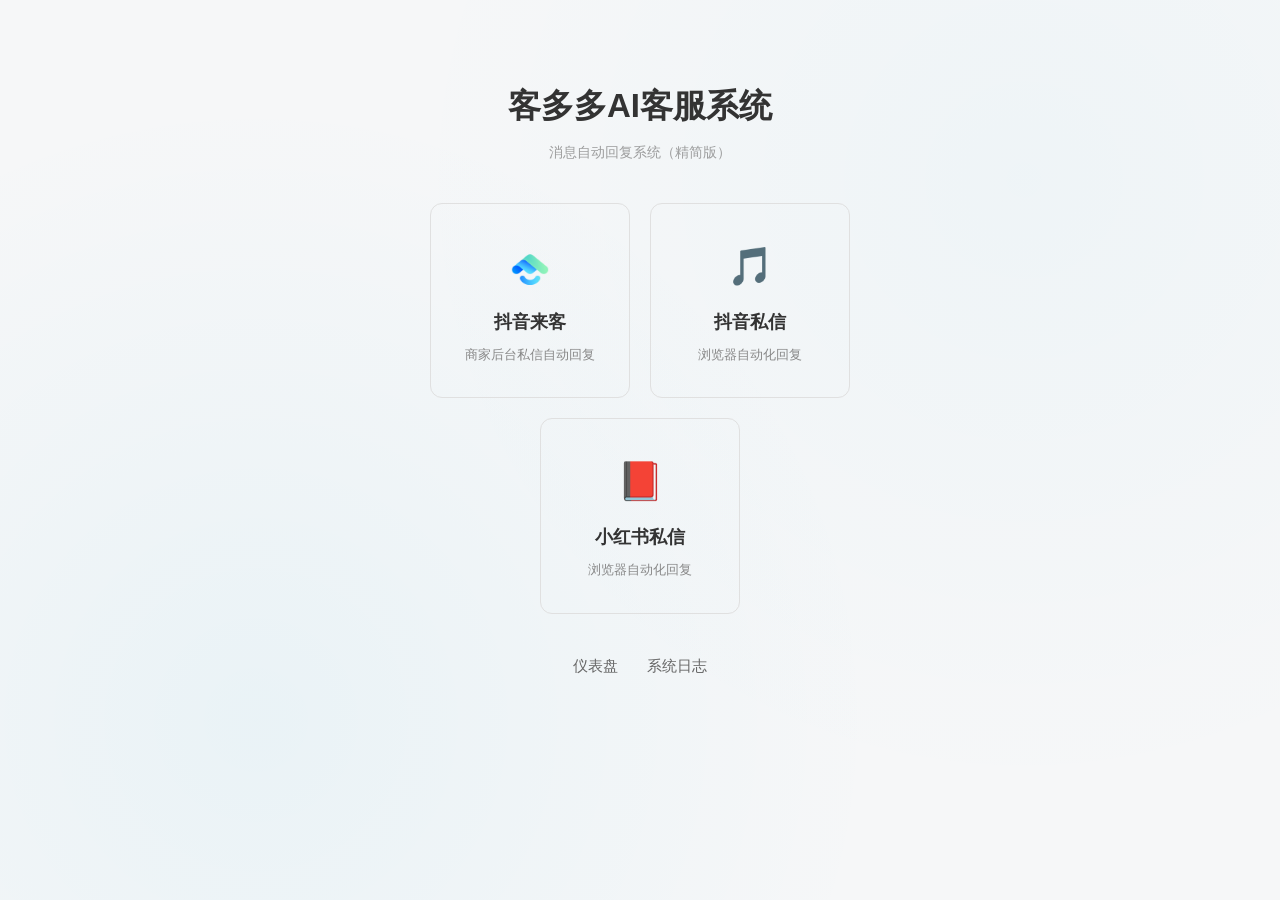
<file: app/index.html>
<!DOCTYPE html>
<html lang="zh-CN">
<head>
    <meta charset="UTF-8">
    <meta name="viewport" content="width=device-width, initial-scale=1.0">
    <title>客多多AI客服系统</title>
    <link rel="stylesheet" href="style.css">
    <style>
        .landing { max-width: 600px; margin: 80px auto; text-align: center; padding: 0 20px; }
        .landing h1 { font-size: 2.2em; margin-bottom: 8px; }
        .landing .subtitle { color: #888; margin-bottom: 40px; }
        .platform-cards { display: flex; gap: 20px; justify-content: center; flex-wrap: wrap; }
        .platform-card {
            display: block; width: 200px; padding: 32px 20px;
            border: 1px solid #e0e0e0; border-radius: 12px;
            text-decoration: none; color: inherit;
            transition: box-shadow .2s, transform .2s;
        }
        .platform-card:hover { box-shadow: 0 4px 16px rgba(0,0,0,.12); transform: translateY(-2px); }
        .platform-card .icon { font-size: 2.5em; margin-bottom: 12px; }
        .platform-card .name { font-size: 1.2em; font-weight: bold; }
        .platform-card .desc { font-size: .85em; color: #888; margin-top: 8px; }
        .landing .footer-links { margin-top: 40px; }
        .landing .footer-links a { margin: 0 12px; color: #666; text-decoration: none; }
        .landing .footer-links a:hover { text-decoration: underline; }
    </style>
</head>
<body>
    <div class="landing">
        <h1>客多多AI客服系统</h1>
        <div class="subtitle">消息自动回复系统（精简版）</div>
        <div class="platform-cards">
            <a class="platform-card" href="/laike">
                <div class="icon"><img src="laike-icon.png" alt="抖音来客" style="width:1em;height:1em;object-fit:contain;vertical-align:middle"></div>
                <div class="name">抖音来客</div>
                <div class="desc">商家后台私信自动回复</div>
            </a>
            <a class="platform-card" href="/douyin">
                <div class="icon">🎵</div>
                <div class="name">抖音私信</div>
                <div class="desc">浏览器自动化回复</div>
            </a>
            <a class="platform-card" href="/xiaohongshu">
                <div class="icon">📕</div>
                <div class="name">小红书私信</div>
                <div class="desc">浏览器自动化回复</div>
            </a>
        </div>
        <div class="footer-links">
            <a href="/dashboard">仪表盘</a>
            <a href="/logs">系统日志</a>
        </div>
    </div>
</body>
</html>
</file>
<file: app/style.css>
/* 私信回复系统 - 浅色主题样式 */

/* 基础重置 */
* {
    margin: 0;
    padding: 0;
    box-sizing: border-box;
}

:root {
    /* 浅色主题色彩变量 */
    --primary-color: #00a1d6;
    --primary-hover: #00b5e5;
    --primary-dark: #0088b3;
    --danger-color: #ff4757;
    --danger-hover: #ff3742;
    --success-color: #2ed573;
    --success-hover: #26c65a;
    --warning-color: #ffa502;
    --warning-hover: #ff9500;
    
    /* 浅色背景色 */
    --bg-color: #f6f7f8;
    --bg-secondary: #ffffff;
    --bg-tertiary: #f8f9fa;
    
    /* 卡片和面板背景 */
    --card-bg: #ffffff;
    --card-hover: #f8f9fa;
    --panel-bg: #ffffff;
    
    /* 文字颜色 */
    --text-color: #333333;
    --text-light: #666666;
    --text-muted: #999999;
    --text-dark: #222222;
    
    /* 边框和分割线 */
    --border-color: #e5e9ef;
    --border-light: #d1d5db;
    --border-dark: #c1c7cd;
    
    /* 阴影 */
    --shadow: 0 2px 8px rgba(0, 0, 0, 0.08);
    --shadow-hover: 0 4px 16px rgba(0, 0, 0, 0.12);
    --shadow-modal: 0 8px 32px rgba(0, 0, 0, 0.15);
    
    /* 其他 */
    --radius: 8px;
    --transition: all 0.3s ease;
    --gradient-primary: linear-gradient(135deg, #00a1d6 0%, #0088b3 100%);
    --gradient-light: linear-gradient(135deg, #ffffff 0%, #f8f9fa 100%);

    /* 版本徽章 — 香槟金 */
    --badge-gold-text: #8a6f2e;
    --badge-gold-bg: #faf8f4;
    --badge-gold-border: rgba(168, 137, 62, 0.22);
    --badge-gold-shadow: 0 1px 2px rgba(80, 64, 28, 0.05);
}

body {
    font-family: -apple-system, BlinkMacSystemFont, "Segoe UI", "Microsoft YaHei", sans-serif;
    background: var(--bg-color);
    color: var(--text-color);
    line-height: 1.6;
    font-size: 15px;
    min-height: 100vh;
    background-image: 
        radial-gradient(circle at 20% 80%, rgba(0, 161, 214, 0.05) 0%, transparent 50%),
        radial-gradient(circle at 80% 20%, rgba(0, 161, 214, 0.03) 0%, transparent 50%);
}

/* 滚动条样式 */
::-webkit-scrollbar {
    width: 8px;
    height: 8px;
}

::-webkit-scrollbar-track {
    background: var(--bg-secondary);
    border-radius: 4px;
}

::-webkit-scrollbar-thumb {
    background: var(--border-color);
    border-radius: 4px;
    transition: var(--transition);
}

::-webkit-scrollbar-thumb:hover {
    background: var(--border-light);
}

/* 提示消息样式 */
#toast-container {
    position: fixed;
    top: 20px;
    right: 20px;
    z-index: 9999;
    display: flex;
    flex-direction: column;
    gap: 10px;
    max-width: 350px;
}

.toast {
    padding: 14px 18px;
    border-radius: var(--radius);
    background: var(--card-bg);
    border: 1px solid var(--border-color);
    box-shadow: var(--shadow-hover);
    display: flex;
    align-items: center;
    gap: 12px;
    animation: slideInRight 0.4s ease, fadeOutRight 0.5s ease 3.5s forwards;
    backdrop-filter: blur(10px);
}

.toast.success {
    border-color: var(--success-color);
    background: linear-gradient(135deg, var(--card-bg) 0%, rgba(46, 213, 115, 0.05) 100%);
}

.toast.error {
    border-color: var(--danger-color);
    background: linear-gradient(135deg, var(--card-bg) 0%, rgba(255, 71, 87, 0.05) 100%);
}

.toast.warning {
    border-color: var(--warning-color);
    background: linear-gradient(135deg, var(--card-bg) 0%, rgba(255, 165, 2, 0.05) 100%);
}

.toast-icon {
    font-size: 20px;
    flex-shrink: 0;
}

.toast.success .toast-icon { color: var(--success-color); }
.toast.error .toast-icon { color: var(--danger-color); }
.toast.warning .toast-icon { color: var(--warning-color); }
.toast.info .toast-icon { color: var(--primary-color); }

.toast-message {
    flex: 1;
    font-size: 14px;
    font-weight: 500;
}

@keyframes slideInRight {
    from {
        transform: translateX(100%);
        opacity: 0;
    }
    to {
        transform: translateX(0);
        opacity: 1;
    }
}

@keyframes fadeOutRight {
    from {
        opacity: 1;
        transform: translateX(0);
    }
    to {
        opacity: 0;
        transform: translateX(50px);
    }
}

/* 容器 */
.container {
    max-width: 1200px;
    margin: 0 auto;
    padding: 20px;
}

/* 头部样式 */
header {
    display: flex;
    justify-content: space-between;
    align-items: center;
    margin-bottom: 30px;
    padding: 20px 0;
    border-bottom: 2px solid var(--primary-color);
    background: var(--gradient-light);
    border-radius: var(--radius);
    padding: 20px 30px;
    box-shadow: var(--shadow);
}

.logo {
    display: flex;
    align-items: center;
    gap: 15px;
}

.logo h1 {
    color: var(--primary-color);
    font-size: 24px;
    font-weight: 700;
    text-shadow: 0 0 20px rgba(0, 161, 214, 0.1);
    white-space: nowrap;
}

.version-badge {
    display: inline-flex;
    align-items: center;
    justify-content: center;
    font-size: 12px;
    font-weight: 600;
    padding: 5px 11px;
    border-radius: 6px;
    color: var(--badge-gold-text);
    background: var(--badge-gold-bg);
    border: 1px solid var(--badge-gold-border);
    box-shadow: var(--badge-gold-shadow);
    letter-spacing: 0.04em;
    line-height: 1.2;
    white-space: nowrap;
}

.subtitle {
    color: var(--text-light);
    font-size: 14px;
    font-weight: 500;
    opacity: 0.8;
}

.header-actions {
    display: flex;
    align-items: center;
    gap: 20px;
}

.btn-switch {
    padding: 10px 16px;
    font-size: 14px;
    border-radius: 20px;
    transition: var(--transition);
}

.btn-switch:hover {
    transform: translateY(-2px);
    box-shadow: 0 4px 12px rgba(0, 161, 214, 0.3);
}

/* 平台切换下拉菜单 */
.platform-switcher {
    position: relative;
}

.platform-switcher-toggle {
    display: inline-flex;
    align-items: center;
    gap: 6px;
}

.platform-switcher-toggle .chevron {
    font-size: 11px;
    transition: transform 0.2s ease;
}

.platform-switcher.open .platform-switcher-toggle .chevron {
    transform: rotate(180deg);
}

.platform-switcher-menu {
    position: absolute;
    top: calc(100% + 8px);
    right: 0;
    min-width: 210px;
    background: var(--card-bg);
    border: 1px solid var(--border-color);
    border-radius: var(--radius);
    box-shadow: var(--shadow-hover);
    padding: 6px;
    z-index: 500;
    display: none;
}

.platform-switcher.open .platform-switcher-menu {
    display: block;
    animation: platformMenuIn 0.15s ease-out;
}

@keyframes platformMenuIn {
    from { opacity: 0; transform: translateY(-6px); }
    to { opacity: 1; transform: translateY(0); }
}

.platform-switcher-item {
    display: flex;
    align-items: center;
    justify-content: space-between;
    gap: 10px;
    width: 100%;
    padding: 10px 12px;
    border-radius: 6px;
    font-size: 14px;
    font-weight: 500;
    color: var(--text-color);
    background: transparent;
    border: none;
    cursor: pointer;
    text-align: left;
    transition: var(--transition);
}

.platform-switcher-item:hover:not(:disabled) {
    background: var(--bg-tertiary);
}

.platform-switcher-item.active {
    color: var(--primary-color);
    font-weight: 700;
}

.platform-switcher-item .check {
    color: var(--primary-color);
    font-weight: 700;
}

.platform-switcher-item:disabled {
    color: var(--text-muted);
    cursor: not-allowed;
    opacity: 0.6;
}

.status-indicator {
    display: flex;
    align-items: center;
    gap: 10px;
    background: var(--bg-secondary);
    padding: 10px 16px;
    border-radius: 25px;
    font-size: 14px;
    font-weight: 600;
    border: 1px solid var(--border-color);
    box-shadow: inset 0 1px 3px rgba(0, 0, 0, 0.05);
}

.status-icon {
    font-size: 12px;
    color: var(--text-muted);
    transition: var(--transition);
}

.status-indicator.active .status-icon {
    color: var(--success-color);
    filter: drop-shadow(0 0 6px var(--success-color));
}

/* 主内容区 */
.main-content {
    display: grid;
    grid-template-columns: repeat(2, 1fr);
    gap: 25px;
}

/* AI 自动回复 Beta 入口 */
.ai-beta-entry {
    grid-column: 1 / -1;
    display: flex;
    align-items: center;
    justify-content: space-between;
    gap: 28px;
    flex-wrap: wrap;
    padding: 22px 26px;
    border: 1px solid rgba(0,161,214,.28);
    background: linear-gradient(110deg, #f4fbfe 0%, #fff 62%);
}
.ai-beta-copy { min-width: 0; }
.ai-beta-eyebrow { display:flex; align-items:center; gap:8px; color:var(--primary-dark); font-size:12px; font-weight:700; letter-spacing:.06em; text-transform:uppercase; }
.ai-beta-dot { width:8px; height:8px; border-radius:50%; background:var(--primary-color); box-shadow:0 0 0 4px rgba(0,161,214,.12); }
.ai-beta-tag { color:#8a6f2e; background:#faf8f4; border:1px solid var(--badge-gold-border); border-radius:4px; padding:2px 6px; font-size:10px; }
.ai-beta-entry h2 { margin:8px 0 6px; padding:0; border:0; font-size:20px; }
.ai-beta-entry p { margin:0; color:var(--text-light); font-size:13px; }
.ai-channel-list { display:flex; flex-wrap:wrap; gap:7px; margin-top:12px; }
.ai-channel-list span { font-size:12px; color:#35606d; background:#e8f6fa; border:1px solid #cbeaf1; border-radius:4px; padding:3px 8px; }
.ai-beta-actions { display:flex; align-items:center; flex-wrap:wrap; justify-content:flex-end; gap:12px; min-width:250px; }
.ai-toggle { display:flex; align-items:center; gap:8px; font-size:13px; font-weight:600; cursor:pointer; white-space:nowrap; }
.ai-toggle input { position:absolute; opacity:0; pointer-events:none; }
.ai-toggle-track { width:38px; height:22px; border-radius:11px; background:#c9d1d6; position:relative; transition:.2s; }
.ai-toggle-track:after { content:''; position:absolute; width:18px; height:18px; top:2px; left:2px; border-radius:50%; background:#fff; box-shadow:0 1px 3px rgba(0,0,0,.2); transition:.2s; }
.ai-toggle input:checked + .ai-toggle-track { background:var(--success-color); }
.ai-toggle input:checked + .ai-toggle-track:after { transform:translateX(16px); }
.ai-config-btn { padding:9px 14px; font-size:13px; }
.ai-beta-status { width:100%; text-align:right; color:var(--text-muted); font-size:11px; }
.ai-provider-panel { flex-basis:100%; margin-top:0; padding-top:18px; border-top:1px solid var(--border-color); width:100%; }
.ai-provider-panel-header { display:flex; justify-content:space-between; align-items:flex-start; margin-bottom:14px; }
.ai-provider-panel-header strong { display:block; font-size:15px; }
.ai-provider-panel-header small { color:var(--text-muted); font-size:11px; }
.ai-panel-close { border:0; background:transparent; font-size:22px; line-height:1; color:var(--text-muted); cursor:pointer; }
.ai-provider-grid { display:grid; grid-template-columns:repeat(4,minmax(0,1fr)); gap:12px; }
.ai-provider-grid label { display:flex; flex-direction:column; gap:5px; font-size:12px; color:var(--text-light); }
.ai-provider-grid input,.ai-provider-grid select { width:100%; min-height:36px; padding:7px 9px; border:1px solid var(--border-color); border-radius:6px; background:#fff; color:var(--text-color); font:inherit; }
.ai-provider-hint { margin:10px 0; font-size:11px !important; color:var(--text-muted) !important; }
.ai-provider-actions { display:flex; align-items:center; gap:12px; }
.ai-provider-actions button { padding:8px 14px; font-size:12px; }
#ai-provider-result { font-size:12px; color:var(--success-color); }
@media (max-width: 768px) {
    .ai-beta-entry { align-items:stretch; flex-direction:column; gap:16px; padding:18px; }
    .ai-beta-actions { justify-content:flex-start; min-width:0; }
    .ai-beta-status { width:auto; }
    .ai-provider-grid { grid-template-columns:repeat(2,minmax(0,1fr)); }
}
@media (max-width: 480px) { .ai-provider-grid { grid-template-columns:1fr; } }

/* 面板通用样式 */
section {
    background: var(--card-bg);
    border-radius: var(--radius);
    padding: 25px;
    box-shadow: var(--shadow);
    border: 1px solid var(--border-color);
    transition: var(--transition);
    position: relative;
    overflow: hidden;
}

section:hover {
    box-shadow: var(--shadow-hover);
    border-color: var(--border-light);
    background: var(--card-hover);
}

h2 {
    font-size: 20px;
    margin-bottom: 20px;
    color: var(--text-color);
    display: flex;
    align-items: center;
    gap: 10px;
    padding-bottom: 15px;
    border-bottom: 1px solid var(--border-color);
    font-weight: 600;
}

h2 i {
    color: var(--primary-color);
    font-size: 22px;
    filter: drop-shadow(0 0 8px rgba(0, 161, 214, 0.2));
}

/* 表单样式 */
.form-row {
    margin-bottom: 18px;
}

label {
    display: block;
    margin-bottom: 8px;
    font-size: 14px;
    color: var(--text-color);
    font-weight: 600;
}

.input-wrapper {
    position: relative;
}

.input-wrapper i {
    position: absolute;
    left: 12px;
    top: 50%;
    transform: translateY(-50%);
    color: var(--text-muted);
    font-size: 16px;
}

input, textarea {
    width: 100%;
    padding: 12px 12px 12px 40px;
    border: 1px solid var(--border-color);
    border-radius: var(--radius);
    font-size: 14px;
    background: var(--bg-secondary);
    color: var(--text-color);
    transition: var(--transition);
}

textarea {
    padding-left: 12px;
    height: 100px;
    resize: vertical;
    font-family: inherit;
}

input:focus, textarea:focus {
    outline: none;
    border-color: var(--primary-color);
    box-shadow: 0 0 0 3px rgba(0, 161, 214, 0.1);
    background: var(--bg-tertiary);
}

input::placeholder, textarea::placeholder {
    color: var(--text-muted);
}

/* 按钮样式 */
button {
    cursor: pointer;
    border: none;
    border-radius: var(--radius);
    padding: 12px 18px;
    font-size: 14px;
    font-weight: 600;
    transition: var(--transition);
    display: inline-flex;
    align-items: center;
    justify-content: center;
    gap: 8px;
    position: relative;
    overflow: hidden;
}

button::before {
    content: '';
    position: absolute;
    top: 0;
    left: -100%;
    width: 100%;
    height: 100%;
    background: linear-gradient(90deg, transparent, rgba(255, 255, 255, 0.2), transparent);
    transition: left 0.5s;
}

button:hover::before {
    left: 100%;
}

button.is-loading {
    pointer-events: none;
    cursor: wait;
}

button.is-loading::before {
    display: none;
}

.btn-spinner {
    display: inline-block;
    width: 16px;
    height: 16px;
    box-sizing: border-box;
    border: 2px solid rgba(255, 255, 255, 0.35);
    border-top-color: #ffffff;
    border-radius: 50%;
    animation: btn-spinner-rotate 0.7s linear infinite;
    flex-shrink: 0;
    will-change: transform;
    backface-visibility: hidden;
    transform: translateZ(0) rotate(0deg);
}

@keyframes btn-spinner-rotate {
    from {
        transform: translateZ(0) rotate(0deg);
    }
    to {
        transform: translateZ(0) rotate(360deg);
    }
}

.btn-primary {
    background: var(--gradient-primary);
    color: white;
    box-shadow: 0 2px 8px rgba(0, 161, 214, 0.3);
}

.btn-primary:hover {
    background: linear-gradient(135deg, var(--primary-hover) 0%, var(--primary-color) 100%);
    transform: translateY(-2px);
    box-shadow: 0 4px 16px rgba(0, 161, 214, 0.4);
}

.btn-danger {
    background: linear-gradient(135deg, var(--danger-color) 0%, #e74c3c 100%);
    color: white;
    box-shadow: 0 2px 8px rgba(255, 71, 87, 0.3);
}

.btn-danger:hover {
    background: linear-gradient(135deg, var(--danger-hover) 0%, var(--danger-color) 100%);
    transform: translateY(-2px);
    box-shadow: 0 4px 16px rgba(255, 71, 87, 0.4);
}

.btn-secondary {
    background: var(--bg-secondary);
    color: var(--text-color);
    border: 1px solid var(--border-color);
}

.btn-secondary:hover {
    background: var(--bg-tertiary);
    border-color: var(--border-light);
    transform: translateY(-1px);
}

.btn-success {
    background: linear-gradient(135deg, var(--success-color) 0%, #27ae60 100%);
    color: white;
    box-shadow: 0 2px 8px rgba(46, 213, 115, 0.3);
}

.btn-success:hover {
    background: linear-gradient(135deg, var(--success-hover) 0%, var(--success-color) 100%);
    transform: translateY(-2px);
    box-shadow: 0 4px 16px rgba(46, 213, 115, 0.4);
}

.btn-icon {
    padding: 8px 12px;
    background: transparent;
    color: var(--text-color);
    border: 1px solid var(--border-color);
}

.btn-icon:hover {
    background: var(--bg-secondary);
    border-color: var(--primary-color);
    color: var(--primary-color);
}

.button-group {
    display: flex;
    gap: 12px;
    flex-wrap: wrap;
}

.login-required-hint {
    display: flex;
    align-items: center;
    justify-content: space-between;
    gap: 12px;
    margin-top: 12px;
    padding: 11px 13px;
    color: #795f00;
    background: #fff9d6;
    border: 1px solid #ead36b;
    border-radius: 10px;
    font-size: 13px;
    line-height: 1.5;
}
.login-required-hint[hidden] { display: none; }
.login-required-hint button { flex: 0 0 auto; padding: 4px 8px; color: inherit; background: transparent; border: 0; border-bottom: 1px solid currentColor; cursor: pointer; font: inherit; font-weight: 700; }
.login-required-hint button:hover { color: #3f3500; }
@media (max-width: 768px) { .login-required-hint { align-items: flex-start; flex-direction: column; } }

button:disabled {
    opacity: 0.5;
    cursor: not-allowed;
    transform: none !important;
    box-shadow: none !important;
}

button:disabled::before {
    display: none;
}

/* 规则列表样式 */
.rules-panel, .keyword-panel, .log-panel {
    grid-column: span 2;
}

.rules-list {
    display: grid;
    gap: 18px;
    margin-top: 20px;
}

.rule-item {
    background: var(--bg-secondary);
    border: 1px solid var(--border-color);
    border-radius: var(--radius);
    padding: 20px;
    transition: var(--transition);
    position: relative;
    overflow: hidden;
}

.rule-item:hover {
    border-color: var(--primary-color);
    background: var(--card-bg);
    transform: translateY(-2px);
    box-shadow: var(--shadow-hover);
}

.rule-title {
    font-weight: 700;
    font-size: 16px;
    margin-bottom: 12px;
    color: var(--text-color);
    display: flex;
    align-items: center;
    gap: 10px;
}

.rule-keywords {
    color: var(--primary-color);
    margin-bottom: 12px;
    font-size: 14px;
    font-weight: 500;
}

.rule-reply {
    background: var(--bg-tertiary);
    border: 1px solid var(--border-color);
    padding: 12px;
    margin-bottom: 18px;
    border-radius: var(--radius);
    font-size: 14px;
    color: var(--text-light);
    max-height: 80px;
    overflow: hidden;
    line-height: 1.5;
}

.rule-actions {
    display: flex;
    justify-content: flex-end;
    gap: 10px;
    flex-wrap: wrap;
}

.rule-actions button {
    padding: 8px 14px;
    font-size: 13px;
}

.edit-btn {
    background: var(--gradient-primary);
    color: white;
}

.edit-btn:hover {
    background: linear-gradient(135deg, var(--primary-hover) 0%, var(--primary-color) 100%);
}

.delete-btn {
    background: linear-gradient(135deg, var(--danger-color) 0%, #e74c3c 100%);
    color: white;
}

.delete-btn:hover {
    background: linear-gradient(135deg, var(--danger-hover) 0%, var(--danger-color) 100%);
}

.toggle-btn {
    background: var(--bg-secondary);
    color: var(--text-color);
    border: 1px solid var(--border-color);
}

.toggle-btn:hover {
    background: var(--bg-tertiary);
    border-color: var(--primary-color);
}

/* 分页控制样式 */
.pagination {
    display: flex;
    justify-content: center;
    align-items: center;
    gap: 20px;
    margin: 20px 0;
}

.pagination span {
    font-weight: 600;
    color: var(--text-color);
    font-size: 14px;
}

/* 运行日志面板 */
.log-viewer {
    height: clamp(360px, 48vh, 560px);
    max-height: none;
    overflow-y: auto;
    background: var(--bg-tertiary);
    border: 1px solid var(--border-color);
    border-radius: var(--radius);
    padding: 12px;
    font-size: 13px;
    font-family: ui-monospace, "Cascadia Code", Consolas, monospace;
}

.log-viewer .log-entry {
    padding: 6px 0;
    border-bottom: 1px solid var(--border-color);
    line-height: 1.5;
    overflow: hidden;
    white-space: nowrap;
    text-overflow: ellipsis;
}

.log-viewer .log-entry:last-child { border-bottom: none; }
.log-viewer .log-time { color: var(--text-light); margin-right: 4px; }
.log-viewer .log-message { word-break: break-all; }
.log-viewer .log-entry.success { color: var(--success-color); }
.log-viewer .log-entry.error { color: var(--danger-color); }
.log-viewer .log-entry.warning { color: var(--warning-color); }

/* 日志重定向样式（保留供 logs 页等使用） */
.log-redirect {
    background: var(--bg-secondary);
    border: 1px solid var(--border-color);
    border-radius: var(--radius);
    padding: 25px 20px;
    text-align: center;
}

.log-redirect-content {
    max-width: 300px;
    margin: 0 auto;
}

.log-redirect-content i {
    font-size: 32px;
    color: var(--primary-color);
    margin-bottom: 15px;
    display: block;
    opacity: 0.8;
}

.log-redirect-content h3 {
    font-size: 16px;
    color: var(--text-color);
    margin-bottom: 10px;
    font-weight: 600;
}

.log-redirect-content p {
    color: var(--text-light);
    margin-bottom: 18px;
    line-height: 1.5;
    font-size: 13px;
}

.log-redirect-content button {
    padding: 8px 16px;
    font-size: 14px;
    font-weight: 500;
}

/* 模态框样式 */
.modal {
    display: none;
    position: fixed;
    z-index: 1000;
    left: 0;
    top: 0;
    width: 100%;
    height: 100%;
    background-color: rgba(0, 0, 0, 0.5);
    backdrop-filter: blur(5px);
}

.modal-content {
    background: var(--card-bg);
    margin: 3% auto;
    width: 90%;
    max-width: 650px;
    max-height: 90vh;
    border-radius: var(--radius);
    box-shadow: var(--shadow-modal);
    border: 1px solid var(--border-color);
    animation: modalSlideIn 0.4s ease;
    display: flex;
    flex-direction: column;
    overflow: hidden;
}

@keyframes modalSlideIn {
    from {
        transform: translateY(-50px) scale(0.9);
        opacity: 0;
    }
    to {
        transform: translateY(0) scale(1);
        opacity: 1;
    }
}

.modal-header {
    padding: 20px 25px;
    border-bottom: 1px solid var(--border-color);
    display: flex;
    justify-content: space-between;
    align-items: center;
    background: var(--gradient-light);
}

.modal-header h3 {
    margin: 0;
    font-size: 18px;
    display: flex;
    align-items: center;
    gap: 10px;
    color: var(--text-color);
    font-weight: 600;
}

.close-btn {
    background: none;
    padding: 8px;
    font-size: 20px;
    line-height: 1;
    font-weight: 700;
    color: var(--text-muted);
    border: 1px solid var(--border-color);
    border-radius: 50%;
    width: 36px;
    height: 36px;
}

#qrcode-login-modal .close-btn {
    color: #4f5965;
    font-size: 24px;
}

.close-btn:hover {
    color: var(--text-color);
    background: var(--bg-secondary);
    border-color: var(--primary-color);
}

.modal-body {
    padding: 25px;
    flex: 1;
    overflow-y: auto;
    max-height: calc(90vh - 140px);
}

.modal-footer {
    padding: 20px 25px;
    border-top: 1px solid var(--border-color);
    display: flex;
    justify-content: flex-end;
    gap: 12px;
    background: var(--bg-secondary);
}

/* 并排回复设置容器样式 */
.reply-settings-container {
    grid-column: span 2;
}

.reply-settings-row {
    display: flex;
    gap: 25px;
    align-items: flex-start;
}

.half-width {
    flex: 1;
    min-width: 0;
}

/* 单选按钮组样式 */
.radio-group {
    display: flex;
    gap: 25px;
    margin-bottom: 15px;
}

.radio-wrapper {
    display: flex;
    align-items: center;
    gap: 8px;
}

.radio-wrapper input[type="radio"] {
    width: auto;
    margin: 0;
    cursor: pointer;
    accent-color: var(--primary-color);
}

.radio-wrapper label {
    margin: 0;
    cursor: pointer;
    font-size: 14px;
    font-weight: 500;
}

/* 复选框样式 */
.checkbox-wrapper {
    display: flex;
    align-items: center;
    gap: 10px;
    margin-bottom: 10px;
}

.checkbox-wrapper input[type="checkbox"] {
    width: auto;
    margin: 0;
    cursor: pointer;
    accent-color: var(--primary-color);
}

.checkbox-wrapper label {
    margin: 0;
    cursor: pointer;
    font-weight: 500;
}

.help-text {
    font-size: 13px;
    color: var(--text-muted);
    margin-top: 6px;
    margin-bottom: 12px;
    display: flex;
    align-items: center;
    gap: 6px;
}

/* 图片选择器样式 */
.image-selector {
    display: flex;
    gap: 12px;
    align-items: center;
}

.image-selector input {
    flex: 1;
    padding-left: 12px;
}

.image-selector button {
    white-space: nowrap;
}

/* 图片预览样式 */
.image-preview {
    margin-top: 12px;
    padding: 15px;
    border: 1px solid var(--border-color);
    border-radius: var(--radius);
    background: var(--bg-secondary);
    text-align: center;
}

.image-preview img {
    max-width: 200px;
    max-height: 150px;
    border-radius: var(--radius);
    box-shadow: var(--shadow);
}

.image-preview .image-info {
    margin-top: 10px;
    font-size: 12px;
    color: var(--text-light);
}

/* 图片浏览器样式 */
.image-browser-content {
    max-width: 750px;
    max-height: 85vh;
}

.browser-toolbar {
    display: flex;
    justify-content: space-between;
    align-items: center;
    padding: 12px 0;
    border-bottom: 1px solid var(--border-color);
    margin-bottom: 18px;
}

.current-path {
    display: flex;
    align-items: center;
    gap: 10px;
    font-size: 14px;
    color: var(--text-color);
    flex: 1;
    min-width: 0;
}

.current-path span {
    overflow: hidden;
    text-overflow: ellipsis;
    white-space: nowrap;
}

.quick-nav {
    display: flex;
    gap: 10px;
}

.btn-sm {
    padding: 8px 14px;
    font-size: 13px;
}

.file-list {
    max-height: 450px;
    overflow-y: auto;
    border: 1px solid var(--border-color);
    border-radius: var(--radius);
    background: var(--bg-secondary);
}

.file-item {
    display: flex;
    align-items: center;
    padding: 12px 18px;
    border-bottom: 1px solid var(--border-dark);
    cursor: pointer;
    transition: var(--transition);
}

.file-item:hover {
    background: var(--bg-tertiary);
}

.file-item:last-child {
    border-bottom: none;
}

.file-item.directory {
    color: var(--primary-color);
}

.file-item.image {
    color: var(--text-color);
}

.file-item.selected {
    background: rgba(0, 161, 214, 0.1);
    border-color: var(--primary-color);
}

.file-icon {
    margin-right: 12px;
    font-size: 18px;
    width: 24px;
    text-align: center;
}

.file-info {
    flex: 1;
    min-width: 0;
}

.file-name {
    font-weight: 600;
    overflow: hidden;
    text-overflow: ellipsis;
    white-space: nowrap;
}

.file-details {
    font-size: 12px;
    color: var(--text-muted);
    margin-top: 3px;
}

.loading {
    text-align: center;
    padding: 50px;
    color: var(--text-muted);
    font-size: 16px;
}

.spin {
    animation: spin 1s linear infinite;
}

@keyframes spin {
    from { transform: rotate(0deg); }
    to { transform: rotate(360deg); }
}

/* 文件上传区域样式 */
.file-upload-area {
    border: 2px dashed var(--border-color);
    border-radius: var(--radius);
    padding: 40px;
    text-align: center;
    transition: var(--transition);
    cursor: pointer;
    background: var(--bg-secondary);
}

.file-upload-area:hover {
    border-color: var(--primary-color);
    background: var(--bg-tertiary);
}

.file-upload-area.dragover {
    border-color: var(--primary-color);
    background: rgba(0, 161, 214, 0.05);
}

.upload-placeholder i {
    font-size: 56px;
    color: var(--text-muted);
    margin-bottom: 20px;
    display: block;
}

.upload-placeholder p {
    font-size: 16px;
    color: var(--text-color);
    margin-bottom: 10px;
    font-weight: 500;
}

.upload-placeholder small {
    color: var(--text-muted);
    font-size: 13px;
}

/* 文件信息样式 */
.file-info {
    margin-top: 18px;
    padding: 15px;
    background: var(--bg-tertiary);
    border-radius: var(--radius);
    border: 1px solid var(--border-color);
}

.file-details {
    display: flex;
    align-items: center;
    gap: 15px;
}

.file-details i {
    font-size: 28px;
    color: var(--primary-color);
}

.file-text {
    flex: 1;
}

.file-text strong {
    display: block;
    color: var(--text-color);
    font-size: 14px;
    font-weight: 600;
}

.file-text small {
    color: var(--text-muted);
    font-size: 12px;
}

/* 可收纳容器样式 */
.collapsible-section {
    background: var(--card-bg);
    border: 1px solid var(--border-color);
    border-radius: var(--radius);
    overflow: hidden;
    transition: var(--transition);
}

.collapsible-header {
    padding: 18px 25px;
    background: var(--gradient-light);
    border-bottom: 1px solid var(--border-color);
    cursor: pointer;
    display: flex;
    justify-content: space-between;
    align-items: center;
    transition: var(--transition);
    user-select: none;
}

.collapsible-header:hover {
    background: linear-gradient(135deg, #f8f9fa 0%, #e9ecef 100%);
}

.collapsible-header h3 {
    color: var(--primary-color);
    font-size: 16px;
    font-weight: 600;
    display: flex;
    align-items: center;
    gap: 10px;
    margin: 0;
}

.toggle-icon {
    color: var(--text-muted);
    font-size: 18px;
    transition: transform 0.3s ease;
}

.toggle-icon.rotated {
    transform: rotate(180deg);
}

.collapsible-content {
    padding: 25px;
    border-top: none;
    animation: slideDown 0.3s ease-out;
}

@keyframes slideDown {
    from {
        opacity: 0;
        max-height: 0;
        padding-top: 0;
        padding-bottom: 0;
    }
    to {
        opacity: 1;
        max-height: 600px;
        padding-top: 25px;
        padding-bottom: 25px;
    }
}

/* 取消关注和关键词容器样式 */
.unfollow-keyword-container {
    grid-column: span 2;
}

.unfollow-keyword-row {
    display: flex;
    gap: 25px;
    align-items: flex-start;
}

/* 页脚 */
footer {
    margin-top: 40px;
    text-align: center;
    padding: 20px 0;
    color: var(--text-muted);
    font-size: 14px;
    border-top: 1px solid var(--border-color);
}

footer a {
    color: var(--primary-color);
    text-decoration: none;
    transition: var(--transition);
}

footer a:hover {
    text-decoration: underline;
    color: var(--primary-hover);
}

/* 响应式设计 */
@media (max-width: 768px) {
    .container {
        padding: 15px;
    }
    
    header {
        flex-direction: column;
        gap: 20px;
        align-items: stretch;
        padding: 20px;
    }
    
    .header-actions {
        justify-content: space-between;
    }
    
    .main-content {
        grid-template-columns: 1fr;
        gap: 20px;
    }
    
    .control-panel, .config-panel, .keyword-panel, .rules-panel, .log-panel {
        grid-column: span 1;
    }
    
    .reply-settings-row, .unfollow-keyword-row {
        flex-direction: column;
        gap: 20px;
    }
    
    .half-width {
        width: 100%;
    }
    
    .radio-group {
        flex-direction: column;
        gap: 12px;
    }
    
    .image-selector {
        flex-direction: column;
        gap: 10px;
    }
    
    .image-selector button {
        width: 100%;
    }
    
    .button-group {
        flex-direction: column;
        gap: 10px;
    }
    
    button {
        width: 100%;
        padding: 14px 18px;
        font-size: 15px;
    }
    
    .btn-icon {
        width: auto;
        padding: 10px 14px;
    }
    
    .rule-actions {
        flex-direction: column;
        gap: 10px;
    }
    
    .rule-actions button {
        width: 100%;
    }
    
    .modal-content {
        margin: 5% auto;
        width: 95%;
        max-height: 90vh;
    }
    
    .modal-body {
        padding: 20px;
    }
    
    .modal-footer {
        padding: 20px;
        flex-direction: column;
        gap: 10px;
    }
    
    .modal-footer button {
        width: 100%;
    }
    
    #toast-container {
        top: 10px;
        right: 10px;
        left: 10px;
        max-width: none;
    }
    
    .pagination {
        flex-wrap: wrap;
        gap: 15px;
    }
    
    #log-container {
        max-height: 250px;
    }
}

@media (max-width: 480px) {
    .container {
        padding: 10px;
    }
    
    section {
        padding: 20px;
    }
    
    .logo h1 {
        font-size: 20px;
        white-space: nowrap;
    }
    
    .subtitle {
        font-size: 12px;
    }
    
    h2 {
        font-size: 18px;
    }
    
    input, textarea {
        padding: 12px;
        font-size: 16px;
    }
    
    .modal-content {
        margin: 2% auto;
        width: 98%;
    }
    
    .modal-header, .modal-body, .modal-footer {
        padding: 15px;
    }
}

/* 触摸设备优化 */
@media (hover: none) and (pointer: coarse) {
    button {
        min-height: 48px;
    }
    
    .btn-icon {
        min-height: 40px;
        min-width: 40px;
    }
    
    input, textarea {
        min-height: 48px;
    }
    
    .rule-item {
        padding: 24px;
    }
    
    .close-btn {
        min-height: 48px;
        min-width: 48px;
    }
}

/* 横屏模式优化 */
@media (max-width: 768px) and (orientation: landscape) {
    .modal-content {
        margin: 2% auto;
        max-height: 95vh;
    }
    
    #log-container {
        max-height: 200px;
    }
    
    textarea {
        height: 80px;
    }
}

/* =
=================== 多账号管理样式 ==================== */

.accounts-container {
    display: flex;
    flex-direction: column;
    gap: 10px;
    margin-top: 10px;
}

.account-item {
    display: flex;
    justify-content: space-between;
    align-items: center;
    padding: 15px;
    background: #f8f9fa;
    border-radius: 8px;
    border: 2px solid #e0e0e0;
    transition: all 0.3s ease;
}

.account-item.enabled {
    border-color: #4CAF50;
    background: #f1f8f4;
}

.account-item.disabled {
    border-color: #ccc;
    background: #f5f5f5;
    opacity: 0.7;
}

.account-info {
    flex: 1;
}

.account-name {
    font-size: 16px;
    font-weight: bold;
    color: #333;
    margin-bottom: 5px;
}

.account-details {
    font-size: 12px;
    color: #666;
    display: flex;
    gap: 15px;
}

.account-details span {
    background: #fff;
    padding: 2px 8px;
    border-radius: 4px;
    border: 1px solid #ddd;
}

.account-actions {
    display: flex;
    gap: 8px;
}

.btn-small {
    padding: 6px 12px;
    font-size: 13px;
    border: none;
    border-radius: 4px;
    cursor: pointer;
    transition: all 0.3s ease;
}

.btn-small.btn-success {
    background: #4CAF50;
    color: white;
}

.btn-small.btn-success:hover {
    background: #45a049;
}

.btn-small.btn-warning {
    background: #ff9800;
    color: white;
}

.btn-small.btn-warning:hover {
    background: #e68900;
}

.btn-small.btn-danger {
    background: #f44336;
    color: white;
}

.btn-small.btn-danger:hover {
    background: #da190b;
}

/* 添加账号模态框样式 */
#add-account-modal .modal-content {
    max-width: 500px;
}

#add-account-modal {
    z-index: 1100;
}

#add-account-modal .form-row {
    margin-bottom: 15px;
}

#add-account-modal .form-row label {
    display: block;
    margin-bottom: 5px;
    font-weight: bold;
    color: #333;
}

#add-account-modal .form-row input {
    width: 100%;
    padding: 10px;
    border: 1px solid #ddd;
    border-radius: 4px;
    font-size: 14px;
}

#add-account-modal .form-row input:focus {
    outline: none;
    border-color: #00a1d6;
    box-shadow: 0 0 0 2px rgba(0, 161, 214, 0.1);
}

#add-account-modal .help-text {
    margin-top: 5px;
    font-size: 12px;
    color: #666;
}

/* 响应式设计 */
@media (max-width: 768px) {
    .account-item {
        flex-direction: column;
        align-items: flex-start;
    }
    
    .account-actions {
        width: 100%;
        margin-top: 10px;
        justify-content: flex-end;
    }
    
    .account-details {
        flex-direction: column;
        gap: 5px;
    }
}
/* 邮件配置相关样式 */
.tutorial-step {
    margin-bottom: 20px;
    padding: 15px;
    background: var(--bg-tertiary);
    border-radius: var(--radius);
    border: 1px solid var(--border-color);
}

.tutorial-step h4 {
    color: var(--primary-color);
    margin-bottom: 8px;
    font-size: 16px;
}

.tutorial-step p {
    margin-bottom: 5px;
    line-height: 1.6;
}

.tutorial-note {
    margin-top: 20px;
    padding: 15px;
    background: #fff3cd;
    border-radius: var(--radius);
    border: 1px solid var(--warning-color);
}

.tutorial-note h4 {
    color: #856404;
    margin-bottom: 10px;
}

.tutorial-note ul {
    margin-left: 20px;
}

.tutorial-note li {
    margin-bottom: 5px;
    color: #856404;
}

/* 可收纳区域样式 */
.collapsible-section {
    border: 1px solid var(--border-color);
    border-radius: var(--radius);
    overflow: hidden;
    background: var(--card-bg);
    box-shadow: var(--shadow);
}

.collapsible-header {
    padding: 15px 20px;
    background: var(--bg-tertiary);
    cursor: pointer;
    display: flex;
    justify-content: space-between;
    align-items: center;
    transition: var(--transition);
    border-bottom: 1px solid var(--border-color);
}

.collapsible-header:hover {
    background: var(--card-hover);
}

.collapsible-header h3 {
    margin: 0;
    color: var(--text-color);
    font-size: 16px;
    font-weight: 600;
}

.toggle-icon {
    font-size: 14px;
    color: var(--text-light);
    transition: transform 0.3s ease;
}

.toggle-icon.rotated {
    transform: rotate(180deg);
}

.collapsible-content {
    padding: 20px;
    border-top: none;
}

/* 邮件设置区域样式 */
#email-settings {
    padding-top: 15px;
    border-top: 1px solid var(--border-color);
    margin-top: 15px;
}

/* 输入框只读状态样式 */
input[readonly] {
    background-color: var(--bg-tertiary) !important;
    color: var(--text-light) !important;
    cursor: not-allowed;
}

/* 链接样式 */
a {
    color: var(--primary-color);
    text-decoration: none;
    transition: var(--transition);
}

a:hover {
    color: var(--primary-hover);
    text-decoration: underline;
}

/* 信息提示横幅样式 */
.info-banner {
    display: flex;
    gap: 15px;
    padding: 16px 20px;
    background: linear-gradient(135deg, #e3f2fd 0%, #f0f8ff 100%);
    border: 1px solid rgba(33, 150, 243, 0.3);
    border-radius: var(--radius);
    box-shadow: 0 2px 8px rgba(33, 150, 243, 0.1);
}

.info-banner-icon {
    font-size: 24px;
    line-height: 1;
    flex-shrink: 0;
}

.info-banner-content {
    flex: 1;
}

.info-banner-content strong {
    color: #1976d2;
    font-size: 15px;
    display: block;
    margin-bottom: 8px;
}

.info-banner-content p {
    margin: 4px 0;
    color: var(--text-color);
    font-size: 14px;
    line-height: 1.6;
}

.info-banner-content ul {
    list-style-type: disc;
}

.info-banner-content ul li {
    color: var(--text-color);
    font-size: 14px;
    margin-bottom: 4px;
}

.info-banner-content ul li strong {
    display: inline;
    color: #1976d2;
    font-size: 14px;
    margin: 0;
}

/* 危险操作区域样式 */
.danger-zone {
    border: 2px solid #dc3545;
    border-radius: var(--radius);
    overflow: hidden;
    background: var(--card-bg);
    box-shadow: 0 2px 8px rgba(220, 53, 69, 0.15);
}

.danger-zone-header {
    background: linear-gradient(135deg, #fff5f5 0%, #ffe5e5 100%);
    padding: 12px 20px;
    border-bottom: 1px solid #dc3545;
}

.danger-zone-header h3 {
    margin: 0;
    color: #dc3545;
    font-size: 16px;
    font-weight: 600;
}

.danger-zone-content {
    padding: 20px;
}

.danger-zone-description {
    margin: 0 0 15px 0;
    color: #721c24;
    background: #f8d7da;
    padding: 12px 15px;
    border-radius: 5px;
    border: 1px solid rgba(220, 53, 69, 0.35);
    font-size: 14px;
    line-height: 1.6;
}

.danger-zone .btn-danger {
    width: 100%;
}

/* 扫码登录模态框样式 */
#qrcode-login-modal .modal-content {
    max-width: 450px;
}

#qrcode-login-modal {
    z-index: 1200;
}

#qrcode-container {
    min-height: 350px;
    display: flex;
    align-items: center;
    justify-content: center;
}

#qrcode-image {
    animation: fadeIn 0.5s ease-in-out;
}

#qrcode-image img {
    box-shadow: 0 4px 12px rgba(0, 0, 0, 0.1);
    transition: all 0.3s ease;
}

#qrcode-image img:hover {
    box-shadow: 0 6px 16px rgba(0, 0, 0, 0.15);
}

#qrcode-status {
    animation: pulse 2s ease-in-out infinite;
}

#qrcode-success {
    animation: scaleIn 0.5s ease-in-out;
}

@keyframes fadeIn {
    from {
        opacity: 0;
        transform: scale(0.9);
    }
    to {
        opacity: 1;
        transform: scale(1);
    }
}

@keyframes pulse {
    0%, 100% {
        opacity: 1;
    }
    50% {
        opacity: 0.7;
    }
}

@keyframes scaleIn {
    from {
        opacity: 0;
        transform: scale(0.5);
    }
    to {
        opacity: 1;
        transform: scale(1);
    }
}

/* 登录方式切换按钮样式 */
.button-group button {
    transition: all 0.3s ease;
}

.button-group button:hover {
    transform: translateY(-2px);
    box-shadow: 0 4px 12px rgba(0, 161, 214, 0.2);
}

.reply-mode-switch {
    display: flex;
    gap: 10px;
    margin-bottom: 16px;
}

.reply-mode-switch .btn-secondary {
    flex: 1;
}

.reply-mode-switch .btn-secondary.active {
    background: var(--gradient-primary);
    color: #fff;
    border-color: transparent;
}

/* 信息横幅样式增强 */
.info-banner {
    animation: slideInDown 0.5s ease-out;
}

@keyframes slideInDown {
    from {
        opacity: 0;
        transform: translateY(-20px);
    }
    to {
        opacity: 1;
        transform: translateY(0);
    }
}

/* 扫码登录加载动画 */
#qrcode-loading {
    animation: fadeIn 0.3s ease-in-out;
}

#qrcode-loading .qrcode-loading-dots {
    display: inline-flex;
    align-items: center;
    justify-content: center;
    gap: 10px;
    margin-bottom: 15px;
}

#qrcode-loading .qrcode-loading-dots span {
    width: 12px;
    height: 12px;
    border-radius: 50%;
    background: #00a1d6;
    display: inline-block;
    animation: qrcodeDotBounce 0.9s ease-in-out infinite;
}

#qrcode-loading .qrcode-loading-dots span:nth-child(2) {
    animation-delay: 0.15s;
}

#qrcode-loading .qrcode-loading-dots span:nth-child(3) {
    animation-delay: 0.3s;
}

@keyframes qrcodeDotBounce {
    0%, 80%, 100% {
        transform: translateY(0);
        opacity: 0.45;
    }
    40% {
        transform: translateY(-8px);
        opacity: 1;
    }
}

/* ==================== 全屏布局与视觉重排优化 ==================== */
html, body {
    width: 100%;
    min-height: 100%;
}

body {
    overflow-x: hidden;
}

.container {
    width: 100%;
    max-width: none;
    margin: 0;
    padding: clamp(12px, 2vw, 26px) clamp(12px, 2.2vw, 32px);
}

header {
    margin-bottom: 20px;
    border-radius: 12px;
}

.main-content {
    grid-template-columns: minmax(320px, 0.95fr) minmax(420px, 1.05fr);
    gap: 18px;
    align-items: start;
}

section {
    border-radius: 12px;
    padding: 20px;
}

.reply-settings-row,
.unfollow-keyword-row {
    display: grid;
    grid-template-columns: repeat(2, minmax(0, 1fr));
    gap: 18px;
}

.rules-panel,
.keyword-panel,
.log-panel,
.reply-settings-container,
.unfollow-keyword-container {
    grid-column: 1 / -1;
}

footer {
    margin-top: 24px;
    padding-top: 16px;
}

@media (max-width: 1024px) {
    .main-content {
        grid-template-columns: 1fr;
    }

    .reply-settings-row,
    .unfollow-keyword-row {
        grid-template-columns: 1fr;
    }
}
/* Unified AI mode entry and traditional-settings lock */
.ai-reply-nav { background: linear-gradient(180deg, #efd17a 0%, #d5a846 100%); color: #3d2a08; border: 1px solid #ba8b30; font-weight: 750; box-shadow: 0 4px 10px rgba(137, 96, 20, .18), inset 0 1px rgba(255,255,255,.45); }
.ai-reply-nav:hover, .ai-reply-nav.active { color: #3d2a08; filter: brightness(1.035); border-color: #a87922; }
.btn-secondary.dashboard-nav { color: #72551b; border-color: #dbc58c; background: #fffaf0; }
.btn-secondary.dashboard-nav:hover { color: #51390d; border-color: #bc9138; background: #fff6df; box-shadow: 0 4px 12px rgba(143, 102, 26, .16); }
@media (max-width: 768px) {
    .header-actions { align-items: stretch; flex-direction: column; }
    .header-actions > div:first-child { width: 100%; display: grid !important; grid-template-columns: repeat(2, minmax(0, 1fr)); }
    .header-actions > div:first-child .version-badge { display: none; }
    .header-actions > div:first-child .btn-switch { width: 100%; min-width: 0; }
}
.ai-mode-notice { display: flex; align-items: center; gap: 12px; padding: 13px 16px; margin-bottom: 14px; border: 1px solid #b8cff8; border-radius: 10px; background: #eef5ff; color: #305d9b; cursor: pointer; }
.ai-mode-notice strong { white-space: nowrap; }.ai-mode-notice span { font-size: 13px; }
.ai-mode-locked { opacity: .46 !important; filter: grayscale(.75); user-select: none; pointer-events: none; position: relative; }
</file>
